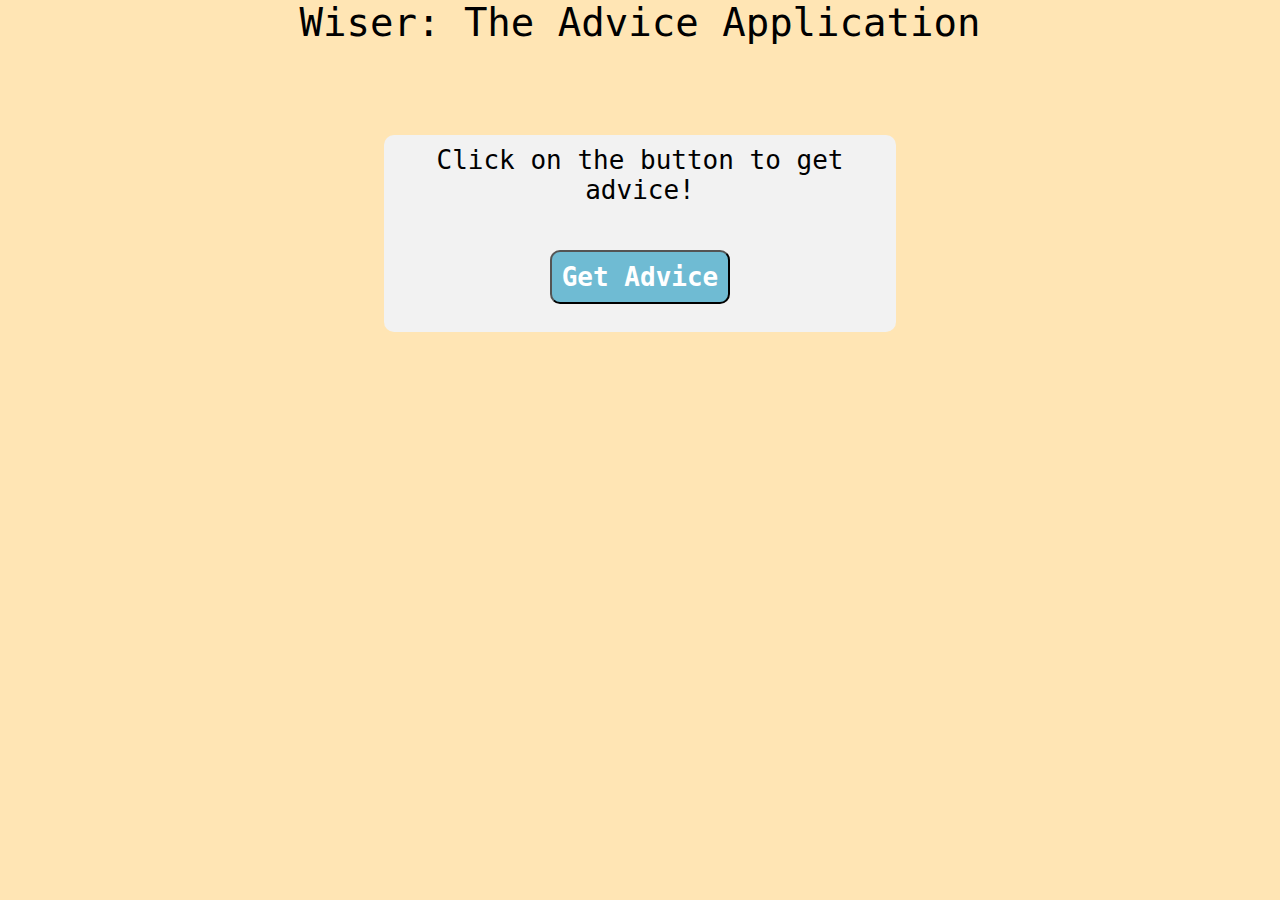
<file: Advice/index.html>
<!DOCTYPE html>
<html lang="en">
<head>
    <meta charset="UTF-8">
    <meta http-equiv="X-UA-Compatible" content="IE=edge">
    <meta name="viewport" content="width=device-width, initial-scale=1.0">
    <title>Wiser</title>
    <link rel="stylesheet" href="style.css">
</head>
<body>
    <div class="block">
    <div class="head">
        Wiser: The Advice Application
    </div>
    <div class="advice-block" id="advice-block">
        Click on the button to get advice!
        <br>
        <button class="get-ad" id="get-ad">
            Get Advice
        </button>
        <p class="advice" id="advice">
          
        </p>

    </div>
</div>
    <script src="index.js"></script>
</body>
</html>
</file>
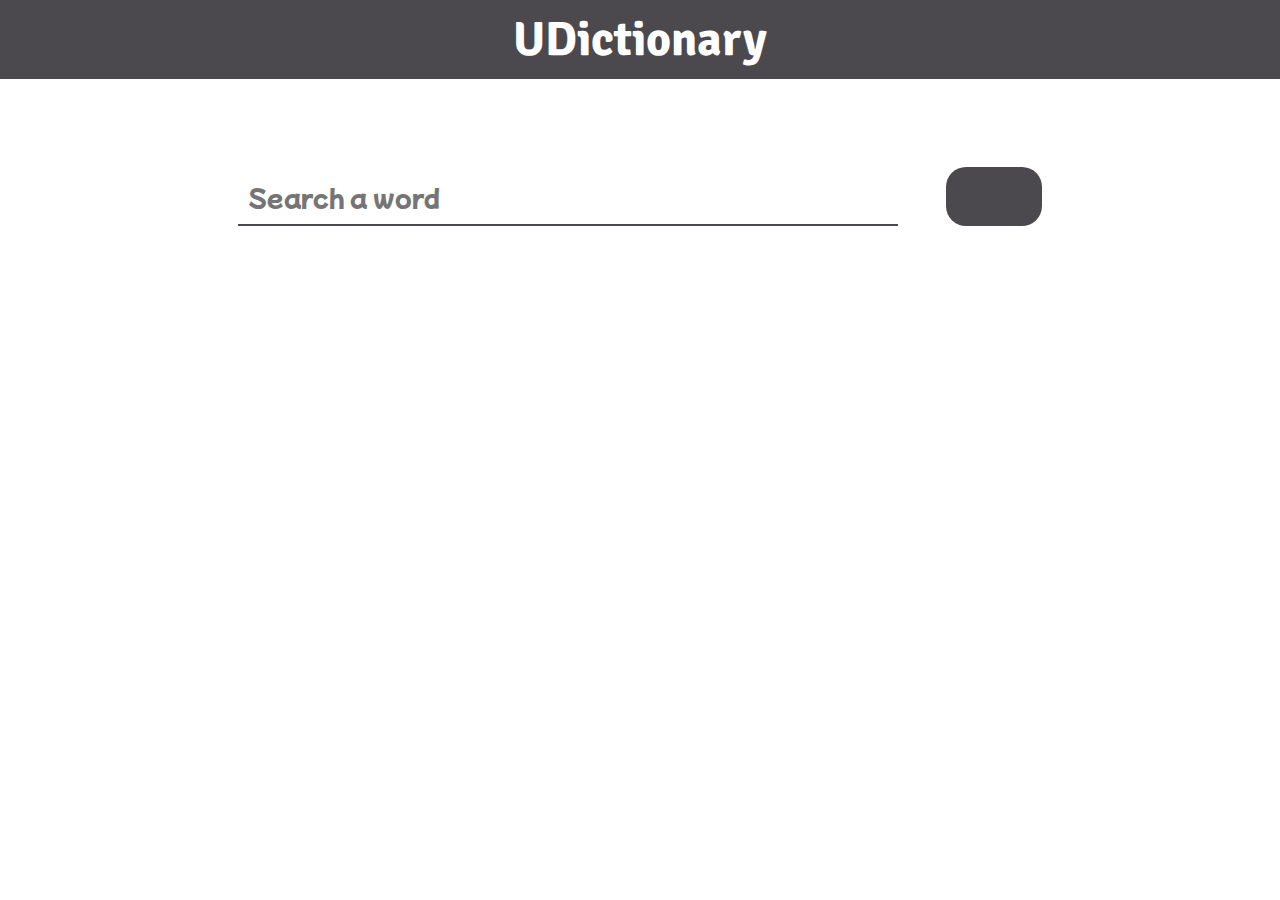
<file: DictionaryApp/index.html>
<!DOCTYPE html>
<html lang="en">
<head>
    <meta charset="UTF-8">
    <meta http-equiv="X-UA-Compatible" content="IE=edge">
    <meta name="viewport" content="width=device-width, initial-scale=1.0">
    <title>Dictionary App</title>
    <link rel="stylesheet" href="style.css">
    <link rel="stylesheet" href="https://cdnjs.cloudflare.com/ajax/libs/font-awesome/6.0.0-beta2/css/all.min.css" integrity="sha512-YWzhKL2whUzgiheMoBFwW8CKV4qpHQAEuvilg9FAn5VJUDwKZZxkJNuGM4XkWuk94WCrrwslk8yWNGmY1EduTA==" crossorigin="anonymous" referrerpolicy="no-referrer" />
</head>
<body>
    <div class="heading">
        <h1>UDictionary</h1>
    </div>
    <div class="word">
       <input type="text" id="inputword" placeholder="Search a word">
       <button id="search">
        <i class="fa fa-search" aria-hidden="true"></i>
       </button>
       </div>

       <div class="defi">
           <p id="definition">

           </p>

           <p id="origin">

           </p>

           <p id="pos">
               
           </p>

       </div>
    <script src="app.js"></script>
</body>
</html>
</file>
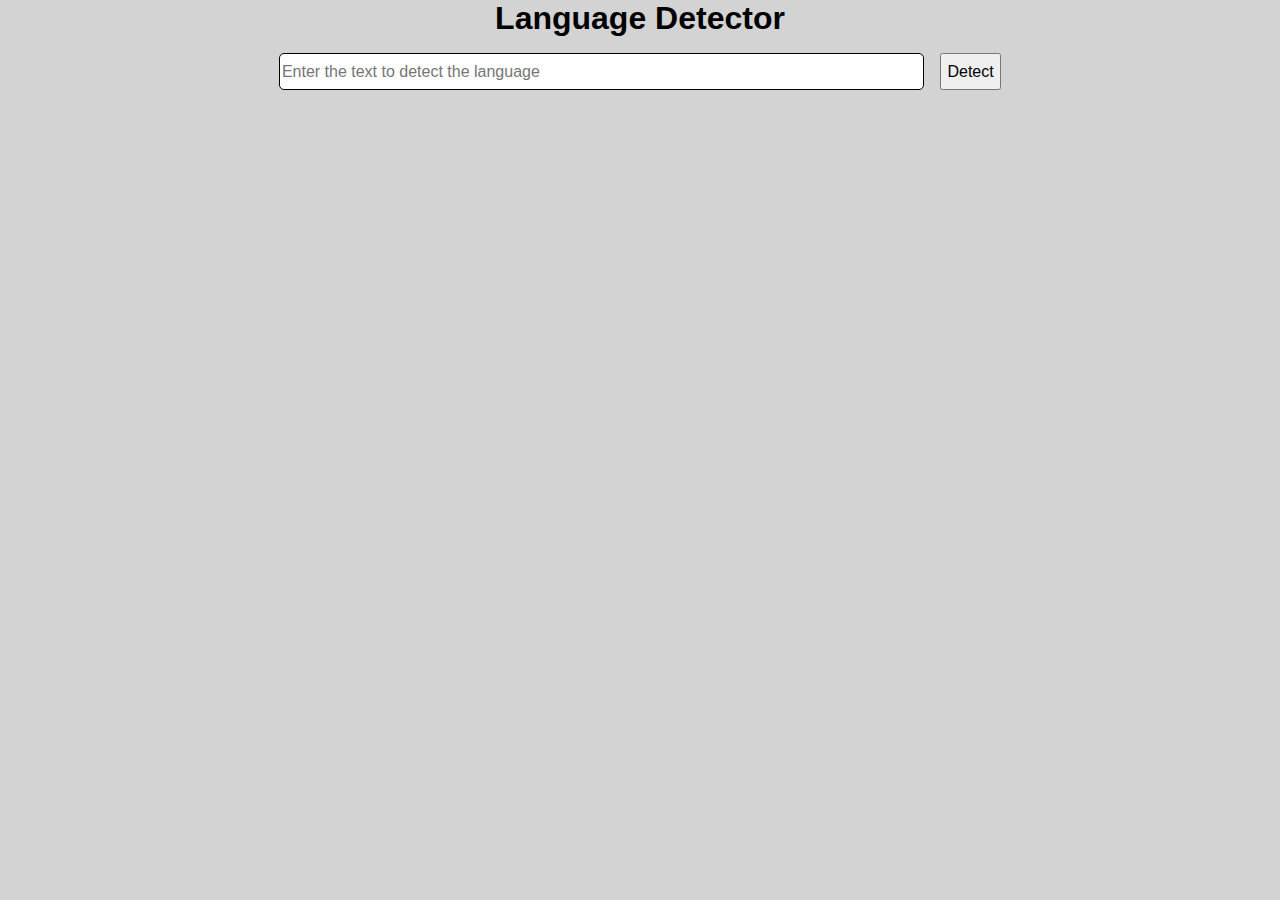
<file: LanguageDetection/index.html>
<!DOCTYPE html>
<html lang="en">
<head>
    <meta charset="UTF-8">
    <meta http-equiv="X-UA-Compatible" content="IE=edge">
    <meta name="viewport" content="width=device-width, initial-scale=1.0">
    <title>Language Detection</title>
    <link rel="stylesheet" href="style.css">
</head>
<body>
    <h1>Language Detector</h1>
    <div class="main" id="main">
        <input type="text" class="text-input" placeholder="Enter the text to detect the language" id="text-input">
        <button class="detect-btn" id="detect-btn">Detect</button>
    </div>
    <div class="result">
        <p id="ans"></p>
    </div>
    <script src="app.js"></script>
</body>
</html>
</file>
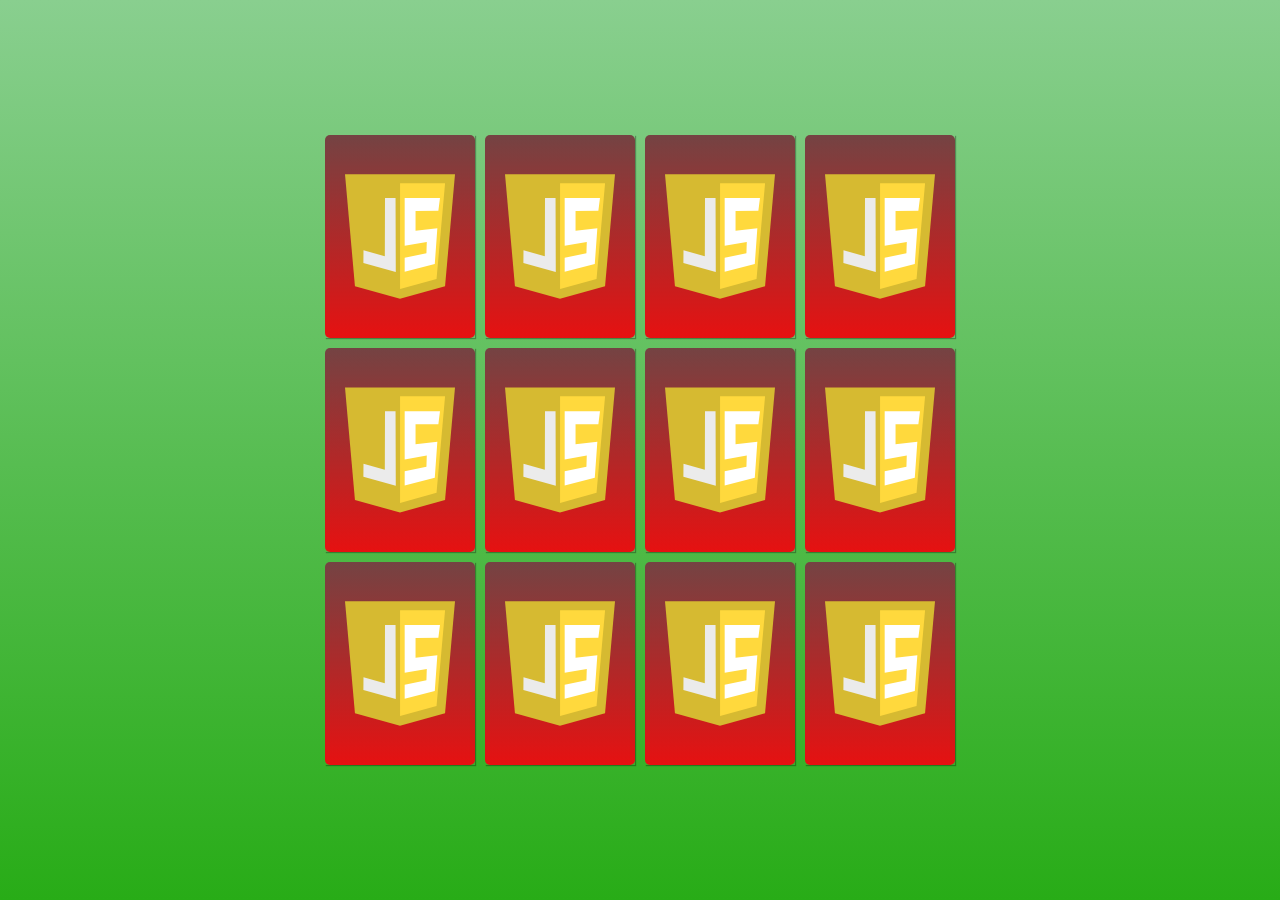
<file: Memory Game/index.html>
<!DOCTYPE html>
<html lang="en">
<head>
    <meta charset="UTF-8">
    <meta http-equiv="X-UA-Compatible" content="IE=edge">
    <meta name="viewport" content="width=device-width, initial-scale=1.0">
    <title>Memory Game</title>
    <link rel="stylesheet" href="style.css">
</head>
<body> 
    
    <section class="memory-game">
        
        <div class="memory-card" data-framework="aurelia">
            <img src="img/aurelia.svg" alt="aurelia" class="front-face">
            <img src="img/js-badge.svg" alt="Badge" class="back-face">
        </div>

        <div class="memory-card" data-framework="angular">
            <img src="img/angular.svg" alt="aurelia" class="front-face">
            <img src="img/js-badge.svg" alt="Badge" class="back-face">
        </div>

        <div class="memory-card" data-framework="backbone">
            <img src="img/backbone.svg" alt="aurelia" class="front-face">
            <img src="img/js-badge.svg" alt="Badge" class="back-face">
        </div>

        <div class="memory-card" data-framework="ember">
            <img src="img/ember.svg" alt="aurelia" class="front-face">
            <img src="img/js-badge.svg" alt="Badge" class="back-face">
        </div>

        <div class="memory-card" data-framework="react">
            <img src="img/react.svg" alt="aurelia" class="front-face">
            <img src="img/js-badge.svg" alt="Badge" class="back-face">
        </div>

        <div class="memory-card" data-framework="vue">
            <img src="img/vue.svg" alt="aurelia" class="front-face">
            <img src="img/js-badge.svg" alt="Badge" class="back-face">
        </div>

        <div class="memory-card"  data-framework="vue">
            <img src="img/vue.svg" alt="aurelia" class="front-face">
            <img src="img/js-badge.svg" alt="Badge" class="back-face">
        </div>

        <div class="memory-card"  data-framework="react">
            <img src="img/react.svg" alt="aurelia" class="front-face">
            <img src="img/js-badge.svg" alt="Badge" class="back-face">
        </div>

        <div class="memory-card"  data-framework="ember">
            <img src="img/ember.svg" alt="aurelia" class="front-face">
            <img src="img/js-badge.svg" alt="Badge" class="back-face">
        </div>

        <div class="memory-card"  data-framework="backbone">
            <img src="img/backbone.svg" alt="aurelia" class="front-face">
            <img src="img/js-badge.svg" alt="Badge" class="back-face">
        </div>

        <div class="memory-card"  data-framework="angular">
            <img src="img/angular.svg" alt="aurelia" class="front-face">
            <img src="img/js-badge.svg" alt="Badge" class="back-face">
        </div>

        <div class="memory-card"  data-framework="aurelia">
            <img src="img/aurelia.svg" alt="aurelia" class="front-face">
            <img src="img/js-badge.svg" alt="Badge" class="back-face">
        </div>


    </section>
    <script src="index.js"></script>
</body>
</html>
</file>
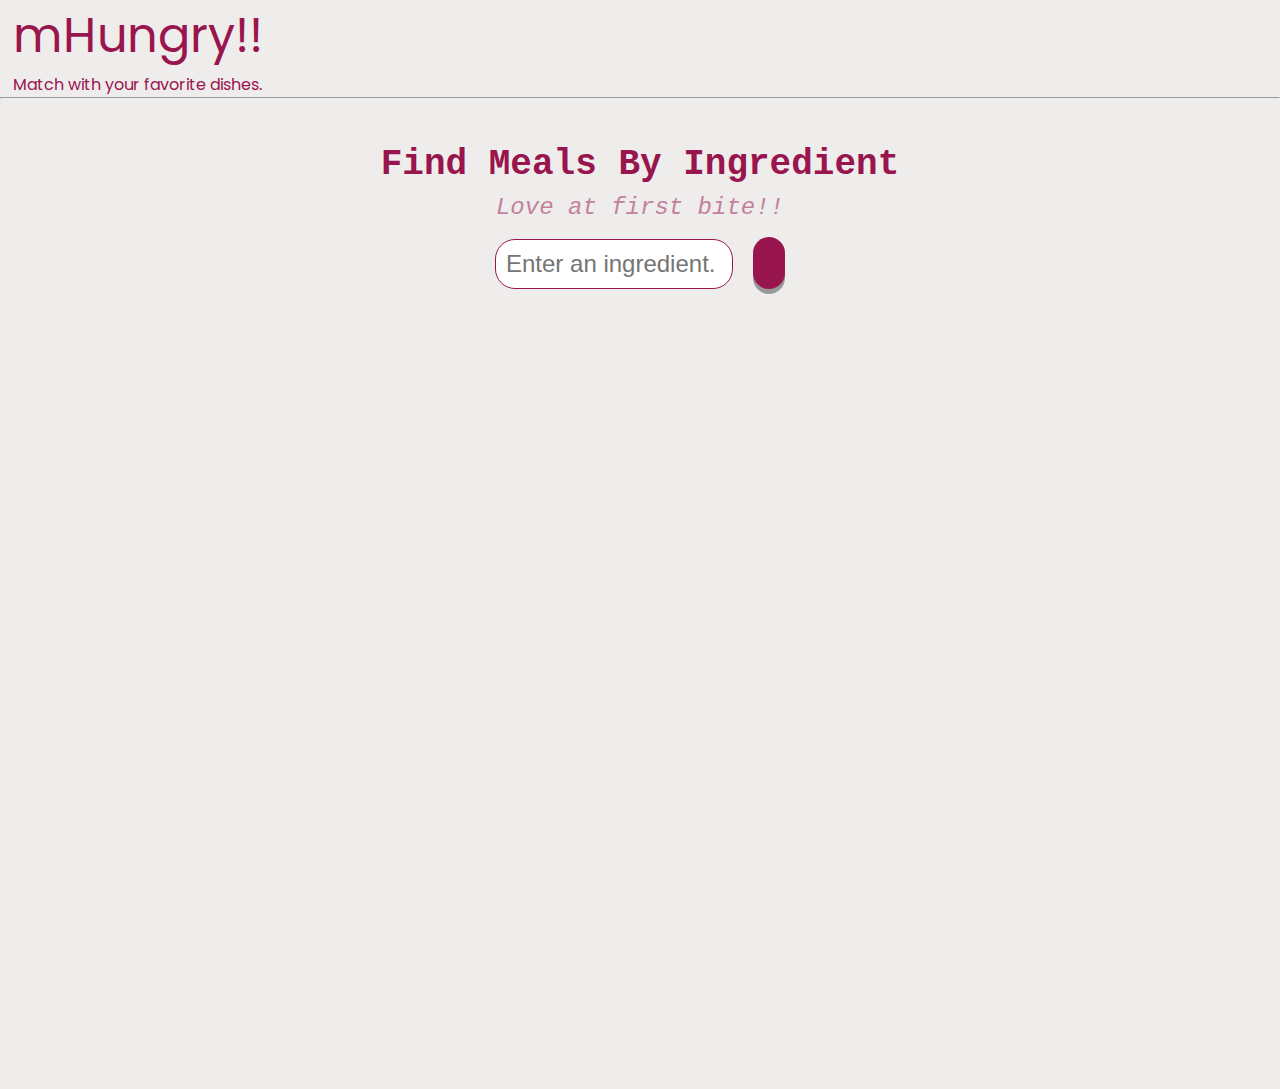
<file: mHungry-RecipeFinder/index.html>
<!DOCTYPE html>
<html lang="en">
<head>
    <meta charset="UTF-8">
    <meta http-equiv="X-UA-Compatible" content="IE=edge">
    <meta name="viewport" content="width=device-width, initial-scale=1.0">
    <title>mHungry</title>

    <link rel="stylesheet" href="https://cdnjs.cloudflare.com/ajax/libs/font-awesome/6.0.0-beta2/css/all.min.css" integrity="sha512-YWzhKL2whUzgiheMoBFwW8CKV4qpHQAEuvilg9FAn5VJUDwKZZxkJNuGM4XkWuk94WCrrwslk8yWNGmY1EduTA==" crossorigin="anonymous" referrerpolicy="no-referrer" />
    <link rel="stylesheet" href="style.css">
    <link rel="apple-touch-icon" sizes="180x180" href="favicon_io/apple-touch-icon.png">
    <link rel="icon" type="image/png" sizes="32x32" href="favicon_io/favicon-32x32.png">
    <link rel="icon" type="image/png" sizes="16x16" href="favicon_io/favicon-16x16.png">
    <link rel="manifest" href="favicon_io/site.webmanifest">
</head>
<body>
    <div><h1 class="heading">mHungry!!<i class="fas fa-burger"></i></h1>
        <p class="subhead">Match with your favorite dishes.</p>
    </div>
    <hr>
   
    <div class="container">
        <div class="meal-wrapper">
            <div class="meal-search">
                <h2 class="title">Find Meals By Ingredient</h2>
                <blockquote>Love at first bite!!</blockquote>
                <div class="meal-search-box">
                    <input type="text" id="search-input" class="search-content" placeholder="Enter an ingredient.">
                    <button class="search-btn" id="search-btn"><i class="fas fa-search"></i></button>
                </div>

            </div>
            <div class="meal-result">
                <h2 class="title" id="resultTitle"></h2>
                <div id="meal">
                    <!-- section 1 -->
                    <!-- <div class="meal-item" id="meal-item">
                        <div class="meal-img">
                            <img src="https://raw.githubusercontent.com/prabinmagar/meal-search-api-vanilla-js/master/food.jpg" alt="food" width=50%>

                        </div>
                        <div class="meal-name">
                            <h3> Potato Chips</h3>
                            <a href="#" class="recipe-btn" id="recipe-btn"> Get Recipe</a>
                        </div>
                    </div> -->
                    <!-- Section 1 end -->
                     
                     
                </div>
            </div>
            <div class="meal-details" id="meal-details">
                <!-- recipe -->
                
                <!-- content -->

                <div class="meal-details-content">
                    
                    <!-- <h3 class="recipe-title">
                        Meal name
                    </h3>
                    <p class="recipe-category">Category Name 
                        
                    </p>
                    <div class="recipe-instruct">
                        <h3>Insructions:</h3>
                        <p>Lorem ipsum dolor sit amet consectetur adipisicing elit. Veritatis quisquam, corrupti ullam maiores velit excepturi dolor doloribus quas inventore natus.</p>
                        <p>Lorem ipsum dolor, sit amet consectetur adipisicing elit. Id error eligendi illum itaque assumenda autem labore tenetur sequi quae optio officia repellat voluptates maiores voluptatem exercitationem rem, corporis dolorem distinctio nesciunt alias doloremque ipsam quam quisquam quaerat. Doloremque error, rem quo exercitationem ut temporibus beatae distinctio mollitia officiis fugit quibusdam!</p>
                       
                    </div>
                    <div class="recipe-meal-img">
                        <img src ="https://raw.githubusercontent.com/prabinmagar/meal-search-api-vanilla-js/master/food.jpg"alt="food" >
                    </div>
                    <div class="recipe-link">
                        <a href="#" target="_blank" class="recipe-link">
                            Watch Video
                        </a>
                        <br>
                        <button id="recipe-close-btn" class="close-btn">
                            <i class = "fas fa-times"></i>
                          </button>
                       
                    </div> -->
                </div>
            </div>
        </div>
    </div>
    <script src="index.js"></script>
</body>
</html>
</file>
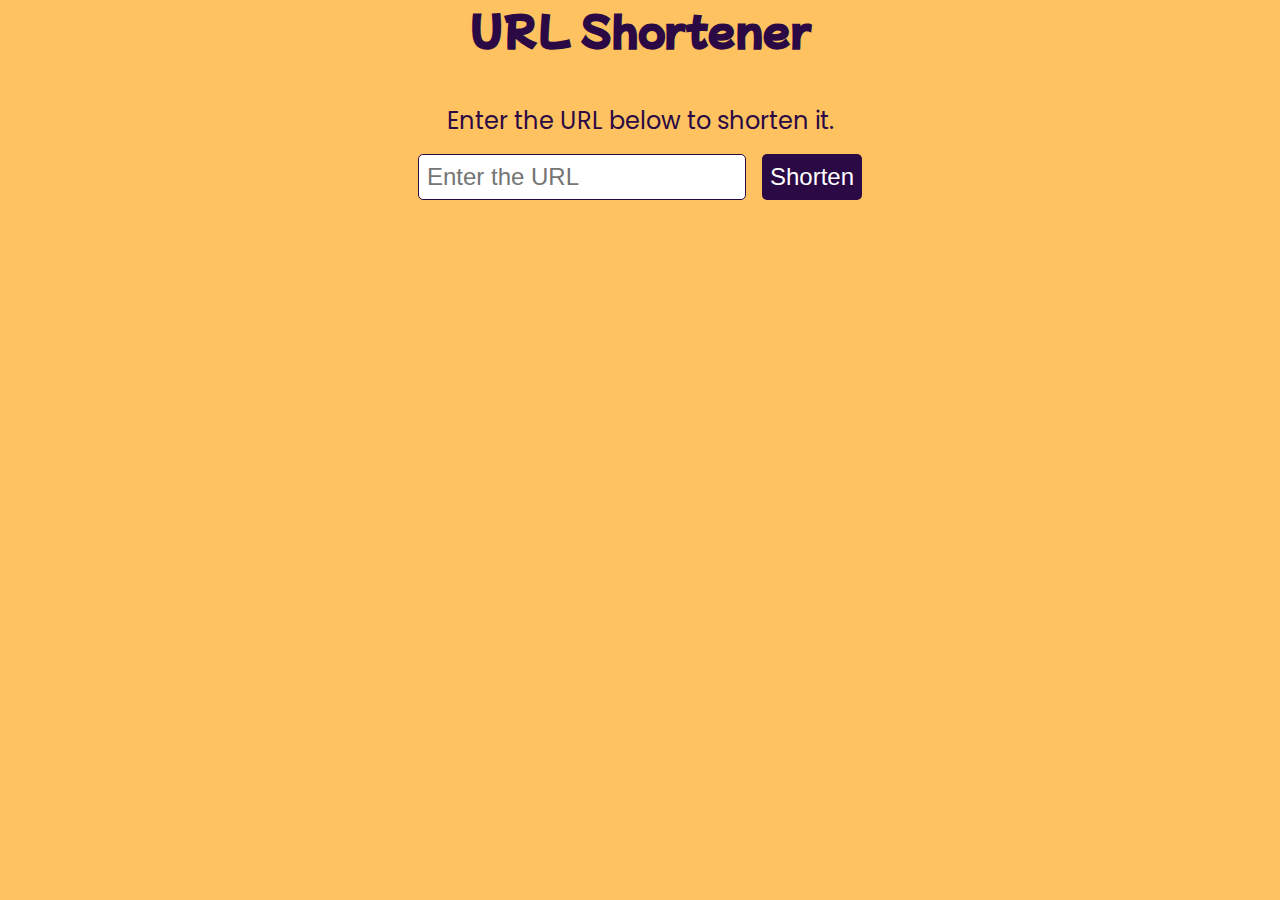
<file: urlShortner/index.html>
<!DOCTYPE html>
<html lang="en">
<head>
    <meta charset="UTF-8">
    <meta http-equiv="X-UA-Compatible" content="IE=edge">
    <meta name="viewport" content="width=device-width, initial-scale=1.0">
    <title>URL Shortener</title>
    <link rel="stylesheet" href="style.css">
</head>
<body>
    <div class="titlehead">
        <h1>URL Shortener</h1>
    </div>
    <div class="para">
        <p>Enter the URL below to shorten it.</p>
        <div id="content">
        <input type="text" id="url-input" placeholder="Enter the URL">
        <button class="shorten-btn" id="shorten-btn">Shorten</button>
        
    </div>
    <p>
        <a href="" id="output" target="_blank"></a>
    </p>
    </div>
    <script src="index.js"></script>
</body>
</html>
</file>
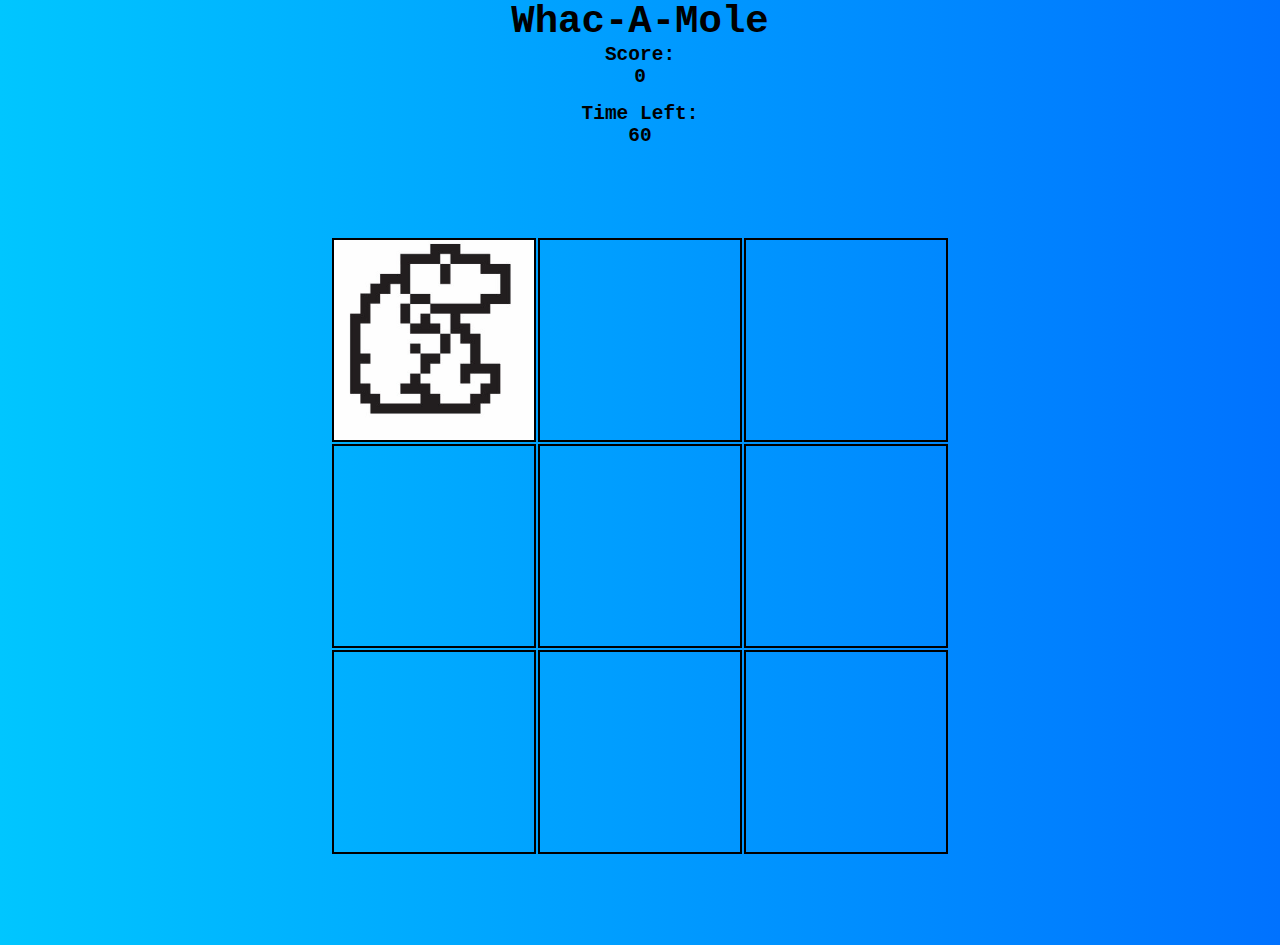
<file: Wack-A-Mole/index.html>
<!DOCTYPE html>
<html lang="en">
<head>
    <meta charset="UTF-8">
    <meta http-equiv="X-UA-Compatible" content="IE=edge">
    <meta name="viewport" content="width=device-width, initial-scale=1.0">
    <title>Whac-A-Mole</title>
    <link rel="stylesheet" href="style.css">
</head>
<body>
    <h1>Whac-A-Mole</h1>
    <h2>Score:</h2>
    <h2 id="score">0</h2>
    <br>
    <h2>Time Left:</h2>
    <h2 id="time-left">60</h2>

    <div class="grid">
        <div class="square" id="1"></div>
        <div class="square" id="2"></div>
        <div class="square" id="3"></div>
        <div class="square" id="4"></div>
        <div class="square" id="5"></div>
        <div class="square" id="6"></div>
        <div class="square" id="7"></div>
        <div class="square" id="8"></div>
        <div class="square" id="9"></div>
    </div>

    <script src="script.js"></script>
</body>
</html>
</file>
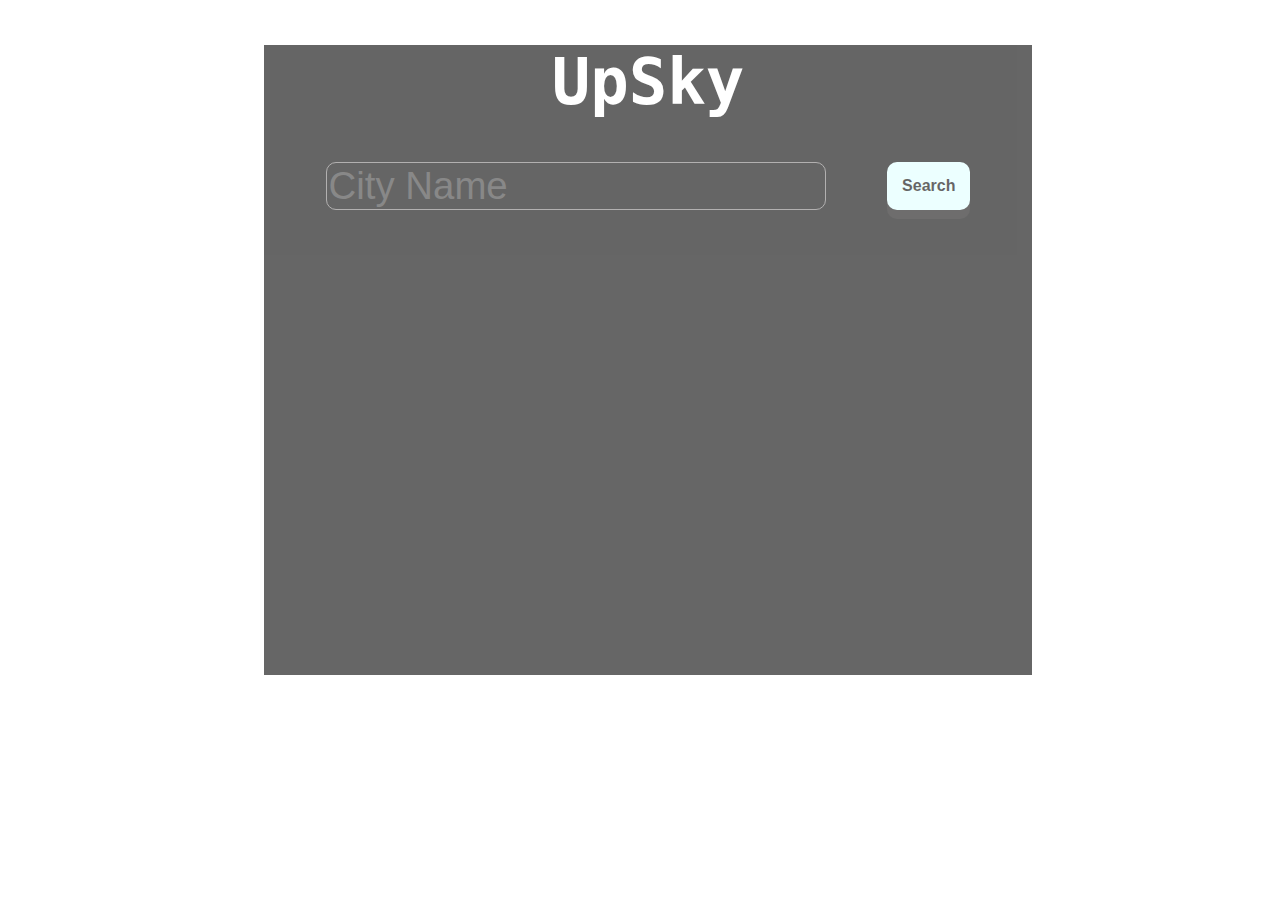
<file: WeatherApp/index.html>
<!DOCTYPE html>
<html lang="en">
<head>
    <meta charset="UTF-8">
    <meta http-equiv="X-UA-Compatible" content="IE=edge">
    <meta name="viewport" content="width=device-width, initial-scale=1.0">
    <title>Weather Application</title>
    <link rel="stylesheet" href="style.css">
</head>
<body>
   <div class="mainbody">
        <h1>UpSky</h1>
    <div class="heading">
        <input type="text" id="text-box" placeholder="City Name">
        <button id="search-btn">Search</button>
        
    </div>
    <p id="city-field"> </p>
    <p id="temp-field"> </p>
    <p id="feels-field"</p>
    <p id="hum-field"></p>
    <p id="des-field"> </p>
    <p id="wind-field"></p>
   </div>
    <script src="index.js"></script>
</body>
</html>
</file>
<file: Advice/style.css>
*{
    margin: 0px;
    padding: 0px;
    font-family: monospace;
}

body{
    background-color: #FFE5B4;
}

.block{
    text-align: center;
}

.head{
    font-size: 3rem;
    
}

.advice-block{
    text-align: center;
    background-color: #f2f2f2;
    border-radius: 10px;
    padding: 10px;
    margin: 10vh 30vw;
    font-size: 2rem;
}

.get-ad{
    background-color: #6fbbd3;
    border-radius: 10px;
    padding: 10px;
    font-size: 2rem;
    color: white;
    font-weight: bold;
    margin-top: 5vh;
}

.advice{
    font-size: 1.5rem;
    margin-top: 2vh ;
}
</file>
<file: DictionaryApp/style.css>
@import url('https://fonts.googleapis.com/css2?family=Mochiy+Pop+P+One&family=Poppins:ital,wght@0,300;0,500;1,600;1,800&family=Signika&display=swap');

*{
    margin: 0px;
    padding: 0px;
}

.heading{
    background-color: #4b494e;
    color: white;
    padding: 10px;
    text-align: center;
    font-size: 1.5rem;
}
body{
    font-family: 'Signika', sans-serif;
}
.word{
    text-align: center;
    margin-top: 5vh;
    color: #4b494e;
    font-size: 2rem;
    display: flex;
    justify-content:center;
    flex-wrap: wrap;
}

#inputword{
    width: 50%;
    margin-top: 5vh;
    padding: 10px;
    font-size: 1.5rem;
    border: none;
    border-bottom: 2px solid #4b494e;
    font-family: 'Mochiy Pop P One', cursive;
    color: #4b494e;
}
#inputword:active, #inputword:focus{
    outline: none;
}

#search{
    width: 6rem;
    height: 3.7rem;
    font-size: 1.5rem;
    margin-top: auto;
    padding: 10px;
    margin-left: 3rem;
    background-color: #4b494e;
    color: white;
    border-radius: 20px;
    border: none;
}

#search:hover {background-color: #4b494e}

#search:active {
  background-color: #4b494e;
  box-shadow: 0 5px #666;
  transform: translateY(4px);
}


p{
    margin: 3rem 10rem;
    font-size: 1.5rem;
    font-weight: bold;
    text-align: justify;
}
</file>
<file: LanguageDetection/style.css>
*{
    margin: 0px;
    padding: 0px;
}

body{
    font-family: -apple-system, BlinkMacSystemFont, 'Segoe UI', Roboto, Oxygen, Ubuntu, Cantarell, 'Open Sans', 'Helvetica Neue', sans-serif;
    text-align: center;
    background-color: lightgray;
}

h1{
    font-size: 2em;
    margin-bottom: 0.5em;
}

#main{
    display: flex;
    flex-direction: row;
    justify-content: center;
}

.text-input{
    width: 50%;
    height: 2em;
    border: 1px solid black;
    border-radius: 5px;
    padding: 0.1em;
    font-size: 1rem;
    margin-right: 1rem;
}

.detect-btn{
    padding: 5px;
    font-size: 1rem;
}

.detect-btn:active {
    
    box-shadow: 0 5px #666;
    transform: translateY(4px);
  }

.result{
    margin-top: 2rem;
    font-size: 1.5rem;
}
</file>
<file: Memory Game/style.css>
*{
    margin: 0;
    padding: 0;
    box-sizing: border-box;
}


body{
    height: 100vh;
    display: flex;
background: linear-gradient(to bottom, #89cf8f, #28ac17);
}

.memory-game{
    margin: auto;
    width: 640px;
    height: 640px;
    display: flex;
    flex-wrap: wrap;
    perspective: 1000px;
    
   
}

.memory-card{
    width: calc(25% - 10px);
    height: calc(33.33% - 10px);
    margin: 5px;
    position: relative;
    transform: scale(1);
    transform-style: preserve-3d;
    transition: transform 0.5s;
    box-shadow: 1px 1px 1px rgba(0,0,0,.3);
}

.memory-card:active{
    transform: scale(0.97);
    transition: transform 0.2s;
}
.memory-card.flip{
    transform: rotateY(180deg);
}

.front-face,
.back-face{
    width: 100%;
    height: 100%;
    padding: 20px;
    border-radius: 5px;
    position: absolute;
    background: linear-gradient(to bottom, #744343, #e61111);
    backface-visibility: hidden;

}
.front-face{
    transform: rotateY(180deg);
}
</file>
<file: mHungry-RecipeFinder/style.css>
@import url('https://fonts.googleapis.com/css2?family=Poppins:ital,wght@0,300;0,500;1,600;1,800&display=swap');

*{
    margin: 0px;
    padding: 0px;
    
}

body{
    color: #99154E;
    background-color: #efecec;
    font-family:'Poppins',sans-serif;
}
hr{
    color: #99154E;
}
.heading{
    font-size: 3rem;
    font-weight: normal;
    margin-left: 1vw;
}
.subhead{
    margin-left: 1vw;
    
}
.navbar{
    display: flex;
    flex-direction: row;
    justify-content: space-evenly;
    font-size: 1.5rem;
    
}
a{
    text-decoration: none;
    color: #99154E;
}
.container{
    text-align: center;
    margin: 5vh;
    font-size: 1.5rem;
    font-family: monospace;
    min-height: 100vh;
}
.meal-wrapper{
    max-width: 80rem;
    margin: 0 auto;
}
blockquote{
    font-style: italic;
    opacity: 50%;
    margin-top:1vh;
}
.meal-search-box{
    display: flex;
    justify-content: center;
    
    
}
input:focus{
    
    outline:none;
}
.search-content{
    font-size: 1.5rem;
    margin-top: 2vh;
    width: 40%;
    background-color: white;
    border: 1px solid #99154E;
    border-radius: 1.25rem;
    padding: 0.625rem;
    color: #99154E;
    

}

.search-btn{
    margin-left: 1.25rem;
    margin-top: 1rem;
    padding: 1rem;
    font-size: 1rem;
    background-color: #99154E;
    color: white;
    border: none;
    border-radius: 1.25rem;
    box-shadow: 0 5px #999;
    cursor: pointer;
}
.search-btn:hover {background-color: #99154E}

.search-btn:active {
  background-color: #99154E;
  box-shadow: 0 2px #666;
  transform: translateY(4px);
}

.title{
    margin-top: 5vh;
}

.meal-result{
    margin-top: 4rem;
}

#meal{
    margin: 2.4rem 0;
}
.meal-item{
    border-radius: 1rem;
    overflow: hidden;
    box-shadow:  0 4px 21px -12px rgba(0, 0, 0, 0.8);
    margin: 2rem 0;
}

.meal-img img{
    width: 100%;
    display: block;
}

.meal-name{
    padding: 1.5rem 0.5rem;
}

.meal-name h3{
    font-size: 1.4rem;
}

.recipe-btn{
    text-decoration: none;
    background-color: #99154E;
    color: white;
    font-weight: 500;
    font-size: 1.1rem;
    padding: 0.75rem 0;
    display: block;
    width: 10.938rem;
    margin: 1rem auto;
    border-radius: 2rem;
    transition: all 0.5s linear;
}
.recipe-btn:hover{
    box-shadow: 0 2px #666;
    transform: translateY(4px);
}

.meal-details{
    position: fixed;
    top: 50%;
    left: 50%;
    transform: translate(-50%, -50%);
    -webkit-transform: translate(-50%, -50%);
    -moz-transform: translate(-50%, -50%);
    -ms-transform: translate(-50%, -50%);
    -o-transform: translate(-50%, -50%);
    color: #fff;
    background: #99154E;
    border-radius: 1rem;
    -webkit-border-radius: 1rem;
    -moz-border-radius: 1rem;
    -ms-border-radius: 1rem;
    -o-border-radius: 1rem;
    width: 90%;
    height: 90%;
    overflow-y: scroll;
    display: none;
    padding: 2rem 0;
}
.recipe-instruct{
    font-size: 1rem;
}

.recipe-link{
    color: white;
}
.meal-details::-webkit-scrollbar{
    width: 0.625rem;
}
.meal-details::-webkit-scrollbar-thumb{
    background-color: white;
    border-radius: 2rem;
}
/* JS */
.showRecipe{
    display: block;
}

.meal-details-content{
    margin: 2rem;
}
.meal-details-content p:not(.recipe-category){
    padding: 1rem 0;
}

.recipe-close-btn{
    position: absolute;
    right: 200rem;
    top: 2rem;
    font-size: 1.8rem;
    background: #fff;
    border: none;
    width: 35px;
    height: 35px;
    border-radius: 50%;
    -webkit-border-radius: 50%;
    -moz-border-radius: 50%;
    -ms-border-radius: 50%;
    -o-border-radius: 50%;
    display: flex;
    align-items: center;
    justify-content: center;
    opacity: 0.9;
    cursor: pointer;
}
.close-btn{
    width: 35px;
    height: 35px;
    font-size: 1.8rem;
    margin-top: 1rem;
    border-radius: 50%;
    border:none;
    cursor: pointer;
}
.recipe-title{
    letter-spacing: 1px;
    padding-bottom: 1rem;
    
    
}
.recipe-category{
    background-color: white;
    font-weight: 600;
    color: #99154E;
    display: inline-block;
    padding: 0.2rem 0.5rem;
    border-radius: 0.3rem;

}
.recipe-instruct{
    padding: 1rem 0;
}


.recipe-meal-img img{
    width: 6.25rem;
    height: 6.25rem;
    border-radius: 50%;
    margin: 0 auto;
    display: block;
}
.recipe-link{
    margin: 1.4rem 0;
}
.recipe-link a{
    color:white;
    font-size: 1.2rem;
    transition: all 0.5s linear;
}
.recipe-link a:hover{
    opacity: 0.8;;
}
.notFound{
    grid-template-columns: 1fr!important;
    color: #99154E;
    font-size: 1.8rem;
    font-weight: 600;
}

@media screen and (min-width: 600px)
{
    .meal-search-box{
        width: 540px;
        margin-left:auto;
        margin-right: auto;
    }
}

@media screen and (min-width: 768px)
{
    #meal{
       display: grid;
       grid-template-columns: repeat(2, 1fr);
       gap: 2rem;

    }
    .meal-item{
        margin: 0;
    }
    .meal-details{
        width:43.75rem;
    }
} 

@media screen and (min-width: 992px)
{
    #meal{
     
       grid-template-columns: repeat(3, 1fr);
      
} 
}
</file>
<file: urlShortner/style.css>
@import url('https://fonts.googleapis.com/css2?family=Mochiy+Pop+P+One&family=Poppins:ital,wght@0,300;0,500;1,600;1,800&display=swap');

*{
    margin: 0px;
    padding: 0px;
    background-color: #FEC260;
}
.titlehead h1{
    font-family: 'Mochiy Pop P One', sans-serif;
    text-align: center;
    font-size: 2.5rem;
    color: #2A0944;
}

.para{
    text-align: center;
}
.para p{
    font-family: 'Poppins', sans-serif;
    text-align: center;
    font-size: 1.5rem;
    color: #2A0944;
    margin-top: 5vh;
}

#url-input{
    background-color: white;
    border: 1px solid #2A0944;
    padding: 0.5rem;
    font-size: 1.5rem;
    margin-top: 1rem;
    border-radius: 5px;
    color: #2A0944;
}

#content{
    display: flex;
    flex-direction: row;
    justify-content: center;
    flex-wrap: wrap;
    margin-left: 18vw;
    margin-right: 18vw;
}

#shorten-btn{
    background-color: #2A0944;
    color: white;
    border: none;
    padding: 0.5rem;
    font-size: 1.5rem;
    border-radius: 5px;
    margin-top: 1rem;
    margin-left: 1rem;
}

#shorten-btn:hover {background-color: #2A0944}

#shorten-btn:active {
  background-color: #2A0944;
  box-shadow: 0 5px #666;
  transform: translateY(4px);
}
a{
    text-decoration: none;
    color: #2A0944;
}

#clear-btn{
    background-color: #2A0944;
    color: white;
    border: none;
    padding: 0.5rem;
    font-size: 1.5rem;
    border-radius: 5px;
    margin-top: 1rem;
    margin-left: 1rem;
}

#clear-btn:hover {background-color: #2A0944}

#clear-btn:active {
  background-color: #2A0944;
  box-shadow: 0 5px #666;
  transform: translateY(4px);
}
</file>
<file: Wack-A-Mole/style.css>
*{
    margin: 0px;
    padding: 0px;
    font-family: monospace;
    text-align: center;
}
body{
    background: linear-gradient(to right, #00c6ff, #0072ff); 
}
h1{
    font-size: 3rem;
}

.square{
    width: 200px;
    height: 200px;
    border: 2px solid black;
    
    
}

.grid{
    margin: 10vh auto;
    display: flex;
    flex-flow: row wrap;
    justify-content: space-around;
    align-items: center;
    width: 618px;
    height: 618px;
}

.mole{
    background-image: url('mole.jpg');
    background-size: cover;
}
</file>
<file: WeatherApp/style.css>
body{
    /* background-image: url("https://images.unsplash.com/photo-1583591749989-0d1e8c5bbf42?ixid=MnwxMjA3fDB8MHxzZWFyY2h8MTZ8fHdlYXRoZXJ8ZW58MHwwfDB8fA%3D%3D&ixlib=rb-1.2.1&auto=format&fit=crop&w=900&q=60"); */
    background-image: url("https://images.unsplash.com/photo-1579619572008-3fe9f19748ea?ixlib=rb-1.2.1&ixid=MnwxMjA3fDB8MHxwaG90by1wYWdlfHx8fGVufDB8fHx8&auto=format&fit=crop&w=2070&q=80");
    background-size:cover;
    font-family: monospace
    
}

.mainbody{
    background-color: black;
    width: 60vw;
    height: 70vh;
    opacity: 0.6;
    margin: 5vh 20vw;
    text-align: center;
   

}

h1{
    font-size: 5vw;
    color: white;
    opacity: revert;
}

.heading{
    display: flex;
    justify-content: space-evenly;
    flex-wrap: wrap;
}
#text-box{
    font-size: 3vw;
    border:1px solid snow;
    border-radius: 10px;
    background-color: black;
    color: white;
    opacity: 50%;
    
}
button{
    padding: 15px;
    font-size: 1rem;
    border-radius: 10px;
    border:none;
    box-shadow: 0 9px rgb(14, 13, 13);
    background-color: #E0FFFF;
    font-weight: bold;
}
button:hover{
    padding: 15px;
    font-size: 1rem;
    background-color: #ADD8E6;
}
button:active{
    padding: 15px;
    font-size: 1rem;
    background-color: #ADD8E6;
    box-shadow: 0 5px #666;

}

p{
    color: white;
    text-align: left;
    margin: 1rem 3rem;
    font-size: 1.5rem;
    font-weight: bold;
}
#city-field{
    color: white;
    text-align: left;
    margin: 1rem 3rem;
    font-size: 3rem;
}
/* #temp-field{
    color: white;
    text-align: left;
    margin: 1rem 3rem;
    font-size: 1.5rem;
}
/*


#des-field{
    color: white;
    text-align: left;
    margin: 1rem 3rem;
    font-size: 1.5rem;
}
#hum-field{
    color: white;
    text-align: left;
    margin: 1rem 3rem;
    font-size: 1.5rem;
} */
</file>
